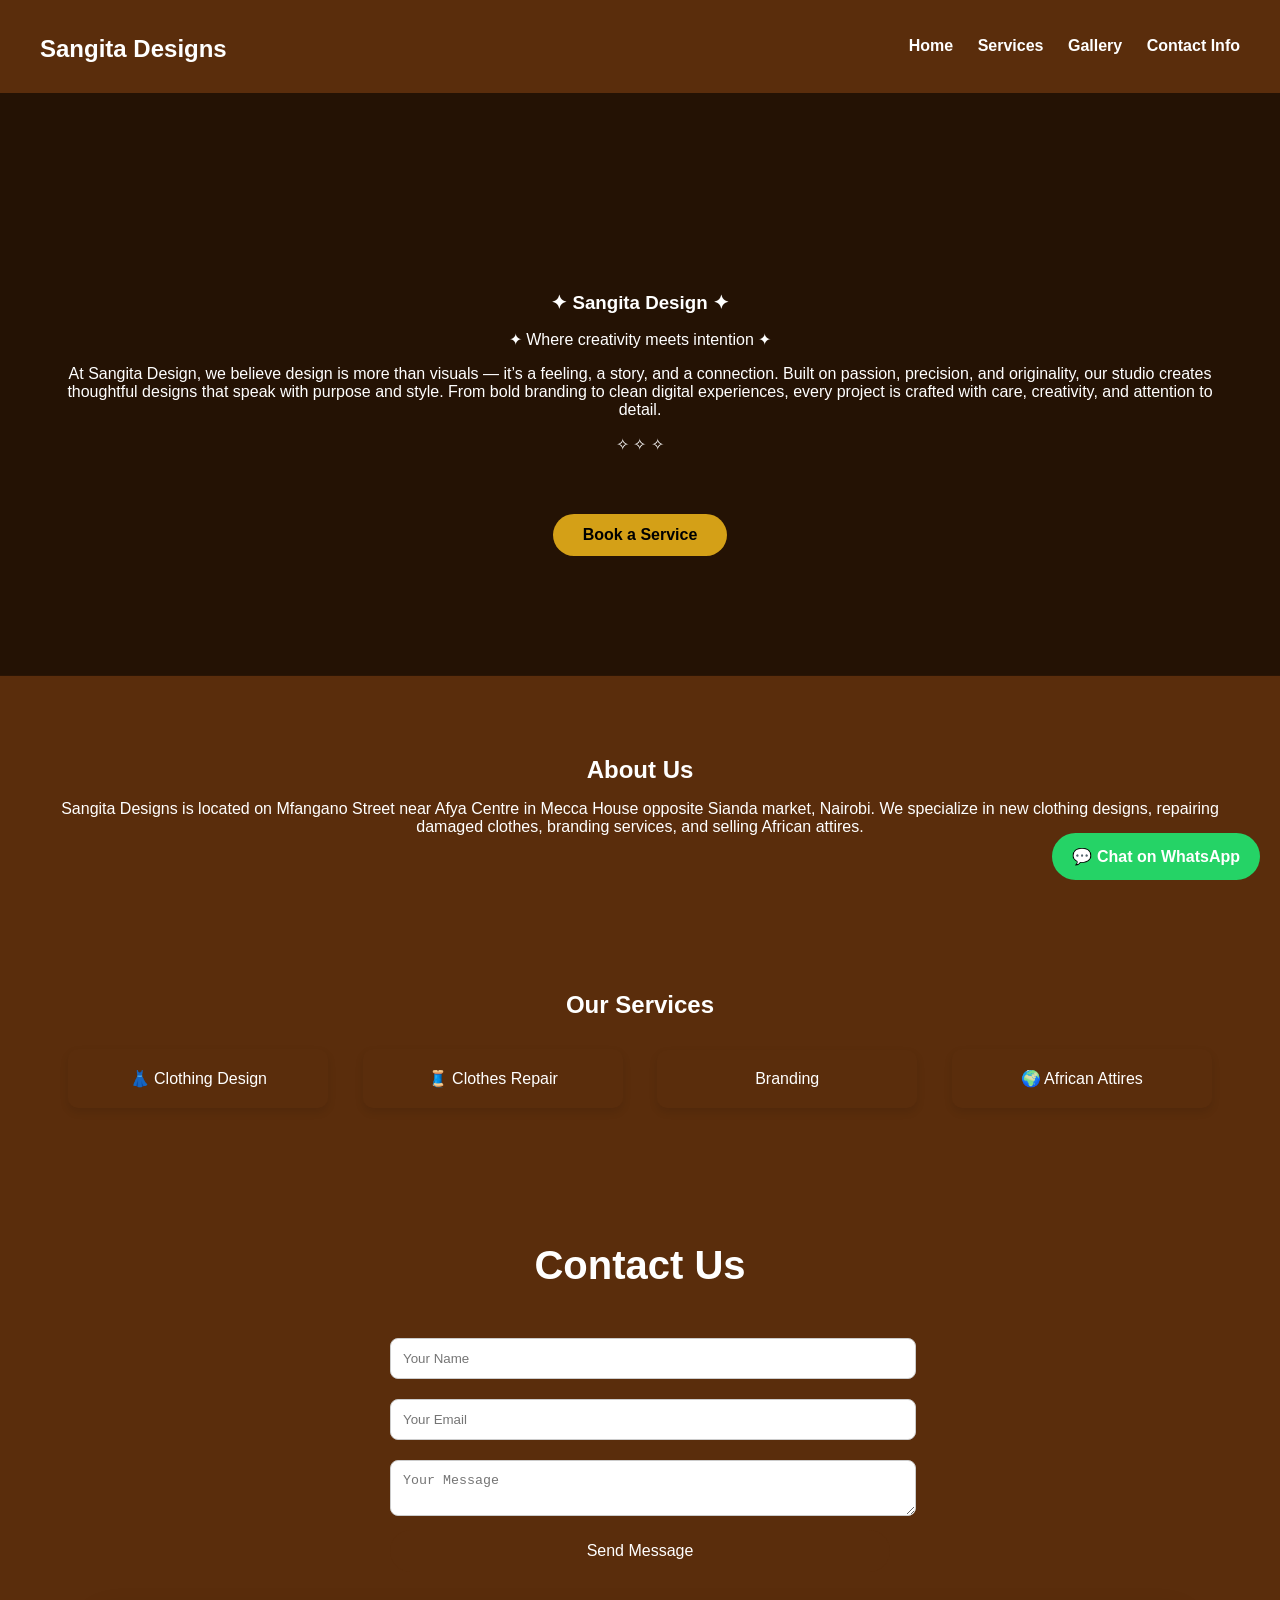
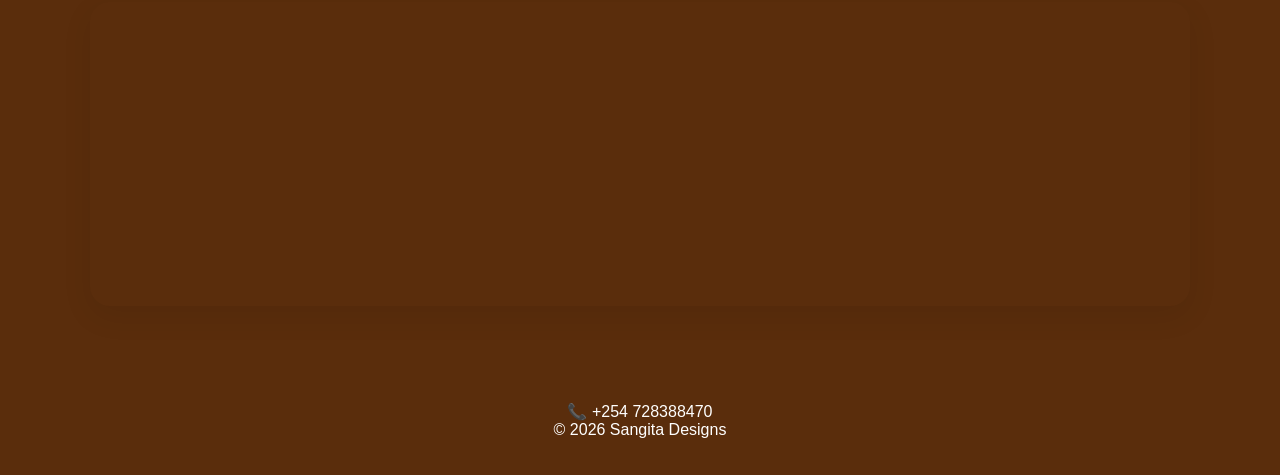
<file: Index.html>
<!DOCTYPE html>
<html lang="en">
<head>
    <meta charset="UTF-8">
    <title>Sangita Designs</title>
    <link rel="stylesheet" href="sangita.css">
    
    
</head>
<body>

<header>
    <h2>Sangita Designs</h2>
    <nav>
        <a href="#home">Home</a>
       <a href="services.html">Services</a>
    <a href="gallery.html">Gallery</a>
    <a href="contact.html">Contact Info</a>
  
    </nav>
</header>

<!-- HERO -->
<section id="home" class="hero fade-in">
  
   <section class="about-sangita">
  <h1>✦ Sangita Design ✦</h1>
  <p class="tagline">✦ Where creativity meets intention ✦</p>

  <p class="about-text">
    At <span>Sangita Design</span>, we believe design is more than visuals — it’s a
    feeling, a story, and a connection. Built on passion, precision, and originality,
    our studio creates thoughtful designs that speak with purpose and style.
    From bold branding to clean digital experiences, every project is crafted
    with care, creativity, and attention to detail.
  </p>

  <div class="divider">✧ ✧ ✧</div>
</section>

    <a href="#contact" class="btn">Book a Service</a>
</section>

<!-- ABOUT -->
<section class="fade-in">
    <h2>About Us</h2>
    <p>
        Sangita Designs is located on Mfangano Street near Afya Centre in Mecca House opposite Sianda market, Nairobi.
        We specialize in new clothing designs, repairing damaged clothes,
        branding services, and selling African attires.
    </p>
</section>

<!-- SERVICES -->
<section id="services" class="fade-in">
    <h2>Our Services</h2>
    <div class="service-box">👗 Clothing Design</div>
    <div class="service-box">🧵 Clothes Repair</div>
    <div class="service-box"> Branding</div>
    <div class="service-box">🌍 African Attires</div>
</section>


<!-- CONTACT -->
<section id="contact" class="contact fade-in">
    <h2>Contact Us</h2>

    <form>
        <input type="text" placeholder="Your Name" required>
        <input type="email" placeholder="Your Email" required>
        <textarea placeholder="Your Message" required></textarea>
        <button type="submit">Send Message</button>
    </form>

    
    <!-- GOOGLE MAP -->
    <div class="map">
        <iframe
            src="https://www.google.com/maps?q=Afya%20Centre%20Nairobi&output=embed"
            width="100%" height="300" style="border:0;" loading="lazy">
        </iframe>
    </div>
</section>

<footer>
    <p>
        📞 +254 728388470 <br>
        &copy; 2026 Sangita Designs
    </p>
</footer>

<!-- WHATSAPP BUTTON -->
<a href="https://wa.me/254728388470" class="whatsapp" target="_blank">
    💬 Chat on WhatsApp
</a>

</body>
</html>
</file>
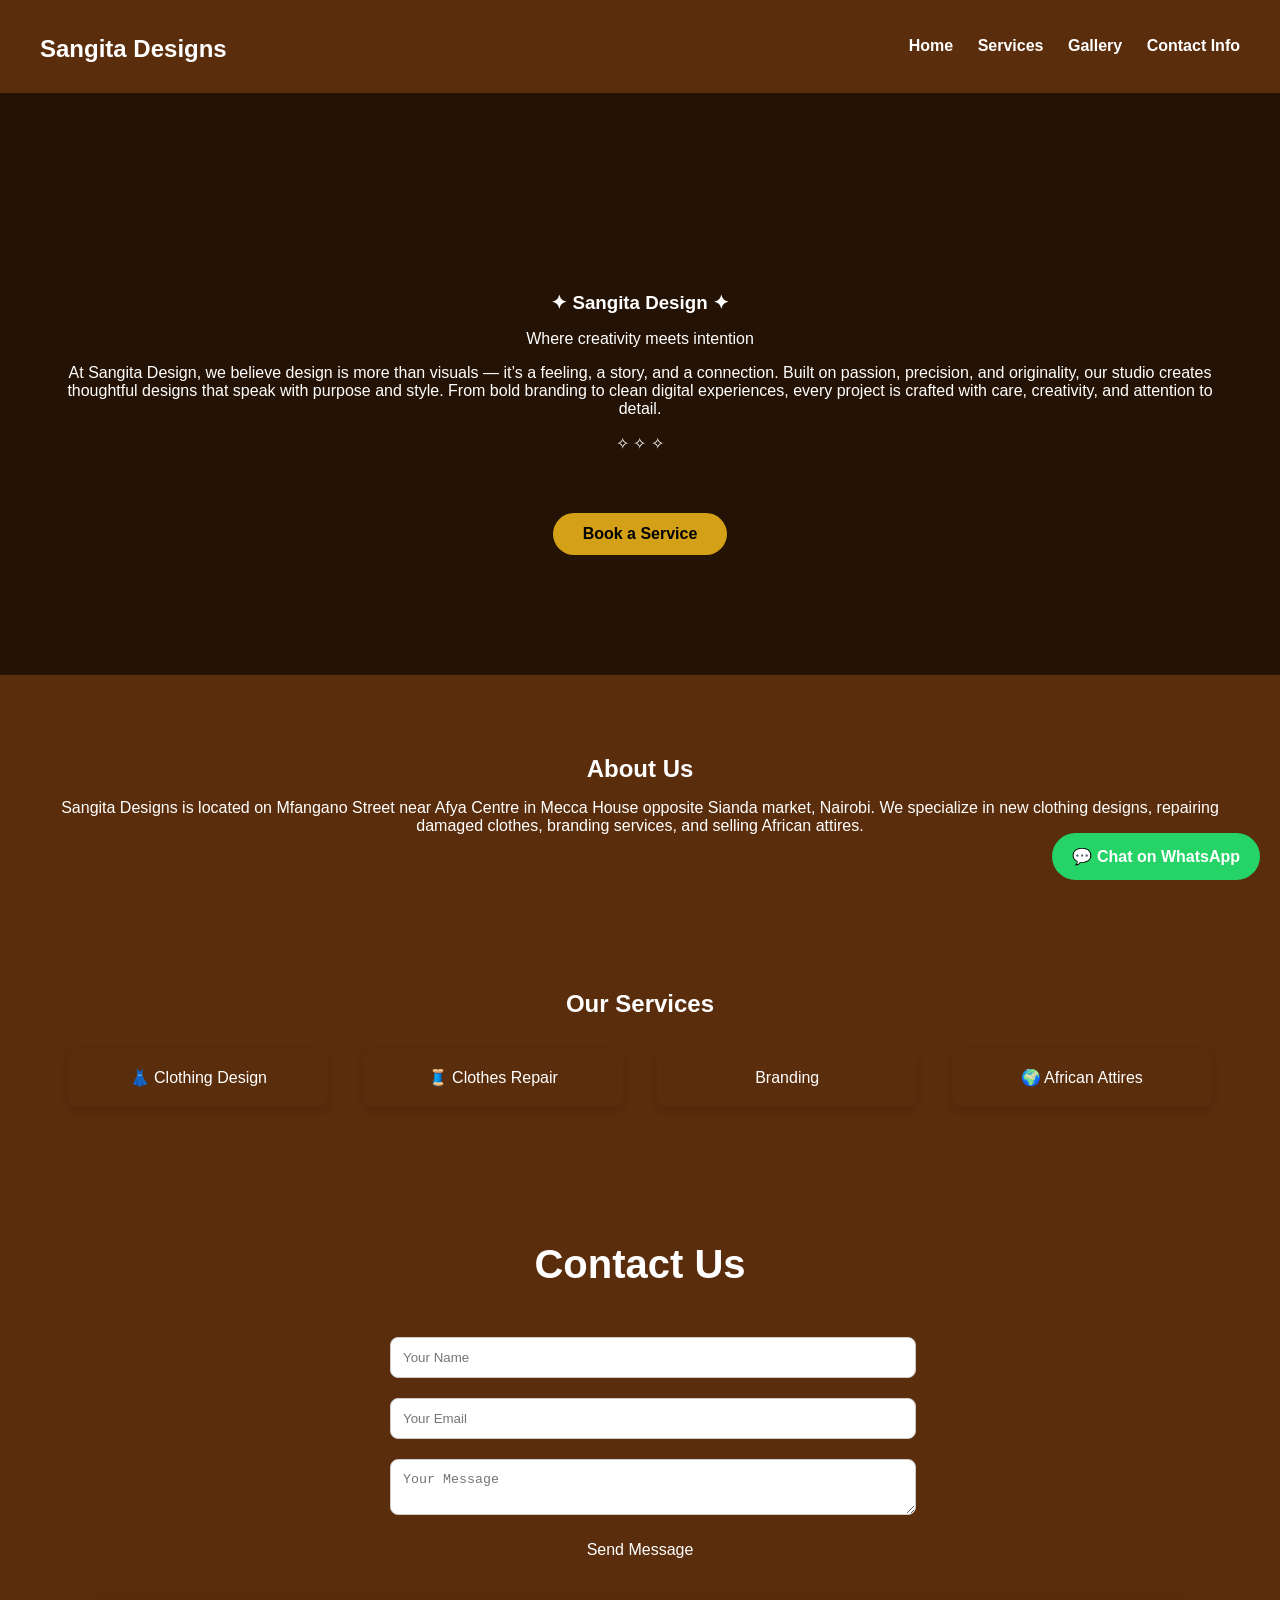
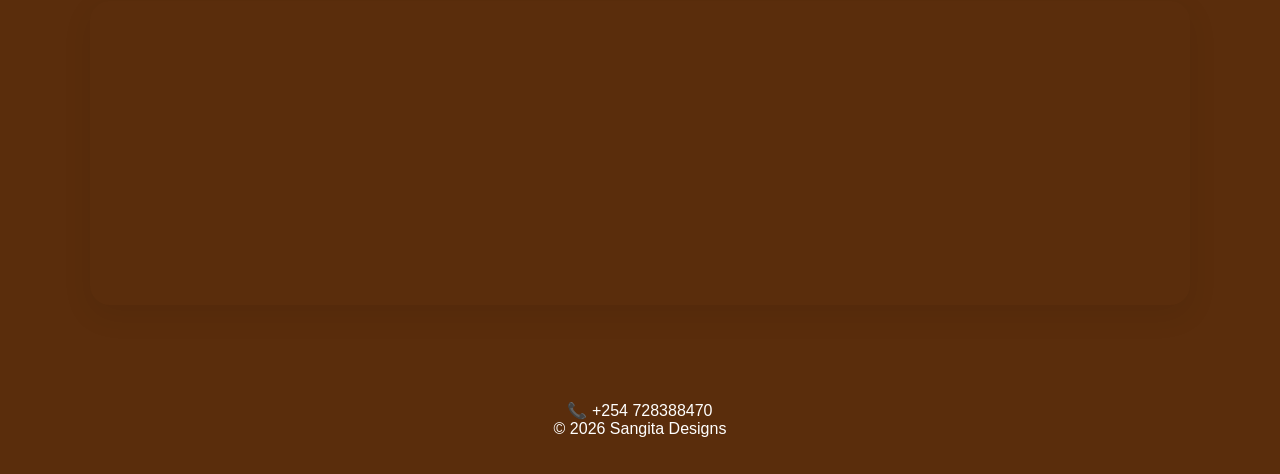
<file: Sangita.html>
<!DOCTYPE html>
<html lang="en">
<head>
    <meta charset="UTF-8">
    <title>Sangita Designs</title>
    <link rel="stylesheet" href="sangita.css">
    
    
</head>
<body>

<header>
    <h2>Sangita Designs</h2>
    <nav>
        <a href="#home">Home</a>
       <a href="services.html">Services</a>
    <a href="gallery.html">Gallery</a>
    <a href="contact.html">Contact Info</a>
  
    </nav>
</header>

<!-- HERO -->
<section id="home" class="hero fade-in">
  
   <section class="about-sangita">
  <h1>✦ Sangita Design ✦</h1>
  <p class="tagline">Where creativity meets intention</p>

  <p class="about-text">
    At <span>Sangita Design</span>, we believe design is more than visuals — it’s a
    feeling, a story, and a connection. Built on passion, precision, and originality,
    our studio creates thoughtful designs that speak with purpose and style.
    From bold branding to clean digital experiences, every project is crafted
    with care, creativity, and attention to detail.
  </p>

  <div class="divider">✧ ✧ ✧</div>
</section>

    <a href="#contact" class="btn">Book a Service</a>
</section>

<!-- ABOUT -->
<section class="fade-in">
    <h2>About Us</h2>
    <p>
        Sangita Designs is located on Mfangano Street near Afya Centre in Mecca House opposite Sianda market, Nairobi.
        We specialize in new clothing designs, repairing damaged clothes,
        branding services, and selling African attires.
    </p>
</section>

<!-- SERVICES -->
<section id="services" class="fade-in">
    <h2>Our Services</h2>
    <div class="service-box">👗 Clothing Design</div>
    <div class="service-box">🧵 Clothes Repair</div>
    <div class="service-box"> Branding</div>
    <div class="service-box">🌍 African Attires</div>
</section>


<!-- CONTACT -->
<section id="contact" class="contact fade-in">
    <h2>Contact Us</h2>

    <form>
        <input type="text" placeholder="Your Name" required>
        <input type="email" placeholder="Your Email" required>
        <textarea placeholder="Your Message" required></textarea>
        <button type="submit">Send Message</button>
    </form>

    
    <!-- GOOGLE MAP -->
    <div class="map">
        <iframe
            src="https://www.google.com/maps?q=Afya%20Centre%20Nairobi&output=embed"
            width="100%" height="300" style="border:0;" loading="lazy">
        </iframe>
    </div>
</section>

<footer>
    <p>
        📞 +254 728388470 <br>
        &copy; 2026 Sangita Designs
    </p>
</footer>

<!-- WHATSAPP BUTTON -->
<a href="https://wa.me/254728388470" class="whatsapp" target="_blank">
    💬 Chat on WhatsApp
</a>

</body>
</html>
</file>
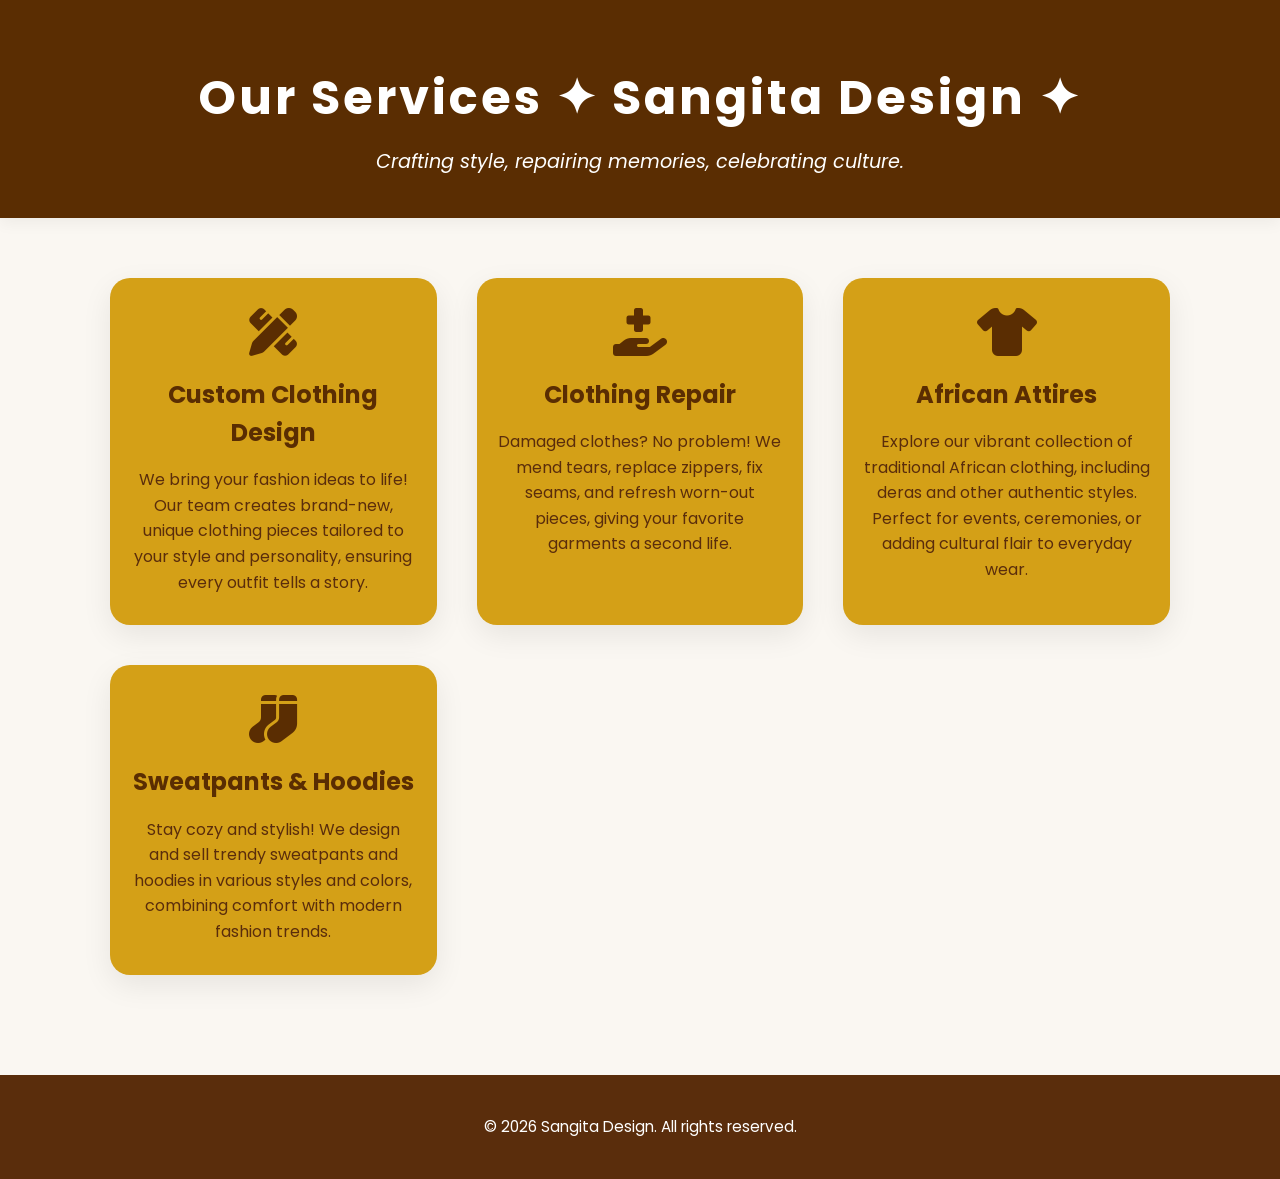
<file: services.html>
<!DOCTYPE html>
<html lang="en">
<head>
  <meta charset="UTF-8">
  <meta name="viewport" content="width=device-width, initial-scale=1.0">
  <title>Sangita Design - Services</title>
  <!-- Google Fonts -->
  <link href="https://fonts.googleapis.com/css2?family=Poppins:wght@400;600;700&display=swap" rel="stylesheet">
  <!-- Font Awesome for Icons -->
  <link rel="stylesheet" href="https://cdnjs.cloudflare.com/ajax/libs/font-awesome/6.4.0/css/all.min.css">
  <style>
    /* General Reset & Font */
    * {
      margin: 0;
      padding: 0;
      box-sizing: border-box;
    }
    body {
      font-family: 'Poppins', sans-serif;
      line-height: 1.6;
      background: #faf7f2;
      color: #333;
    }

    /* Header */
    header {
      text-align: center;
      padding: 60px 20px 40px;
      background: #5a2d02;
      box-shadow: 0 5px 15px rgba(0,0,0,0.05);
    }
    header h1 {
      font-size: 3rem;
      color: white;
      letter-spacing: 3px;
    }
    header p {
      font-size: 1.2rem;
      color: white;
      margin-top: 10px;
      font-style: italic;
    }

    /* Services Section */
    .services {
      max-width: 1100px;
      margin: 0 auto;
      padding: 60px 20px;
      display: grid;
      grid-template-columns: repeat(auto-fit, minmax(280px, 1fr));
      gap: 40px;
    }

    .service-card {
      background: #d4a017;
      border-radius: 20px;
      padding: 30px 20px;
      box-shadow: 0 10px 30px rgba(0,0,0,0.08);
      text-align: center;
      transition: transform 0.3s ease, box-shadow 0.3s ease;
      opacity: 0;
      transform: translateY(40px);
    }

    .service-card.show {
      opacity: 1;
      transform: translateY(0);
    }

    .service-card:hover {
      transform: translateY(-10px);
      box-shadow: 0 15px 40px rgba(0,0,0,0.12);
    }

    .service-card i {
      font-size: 3rem;
      color:#5a2d02;
      margin-bottom: 20px;
    }

    .service-card h2 {
      font-size: 1.5rem;
      color: #5a2d02;
      margin-bottom: 15px;
    }

    .service-card p {
      font-size: 1rem;
      color: #5a2d0c;
      line-height: 1.6;
    }

    /* Footer */
    footer {
      text-align: center;
      padding: 40px 20px;
      background: #5a2d0c;
      color: white;
      margin-top: 40px;
      font-size: 0.95rem;
    }

  </style>
</head>
<body>

  <!-- Header -->
  <header>
    <h1>Our Services ✦ Sangita Design ✦</h1>
    <p>Crafting style, repairing memories, celebrating culture.</p>
  </header>

  <!-- Services Section -->
  <section class="services">
    <div class="service-card">
      <i class="fas fa-pencil-ruler"></i>
      <h2>Custom Clothing Design</h2>
      <p>We bring your fashion ideas to life! Our team creates brand-new, unique clothing pieces tailored to your style and personality, ensuring every outfit tells a story.</p>
    </div>

    <div class="service-card">
      <i class="fas fa-hand-holding-medical"></i>
      <h2>Clothing Repair</h2>
      <p>Damaged clothes? No problem! We mend tears, replace zippers, fix seams, and refresh worn-out pieces, giving your favorite garments a second life.</p>
    </div>

    <div class="service-card">
      <i class="fas fa-tshirt"></i>
      <h2>African Attires</h2>
      <p>Explore our vibrant collection of traditional African clothing, including deras and other authentic styles. Perfect for events, ceremonies, or adding cultural flair to everyday wear.</p>
    </div>

    <div class="service-card">
      <i class="fas fa-socks"></i>
      <h2>Sweatpants & Hoodies</h2>
      <p>Stay cozy and stylish! We design and sell trendy sweatpants and hoodies in various styles and colors, combining comfort with modern fashion trends.</p>
    </div>
  </section>

  <!-- Footer -->
  <footer>
    &copy; 2026 Sangita Design. All rights reserved.
  </footer>

  <!-- Scroll Animation Script -->
  <script>
    const serviceCards = document.querySelectorAll('.service-card');

    const observer = new IntersectionObserver(entries => {
      entries.forEach(entry => {
        if(entry.isIntersecting){
          entry.target.classList.add('show');
        }
      });
    }, { threshold: 0.3 });

    serviceCards.forEach(card => observer.observe(card));
  </script>

</body>
</html>
</file>
<file: sangita.css>
/* GENERAL */
body {
    margin: 0;
    font-family: Arial, Helvetica, sans-serif;
    background-color: #5a2d0c;
    color:white;
}

section {
    padding: 60px 40px;
    text-align: center;
}

h1, h2 {
    margin-bottom: 15px;
}

/* HEADER */
header {
    background-color: #5a2d0c;
    color: white;
    padding: 15px 40px;
    display: flex;
    justify-content: space-between;
    align-items: center;
    position: sticky;
    top: 0;
    z-index: 1000;
}

nav a {
    color: white;
    margin-left: 20px;
    text-decoration: none;
    font-weight: bold;
}

/* HERO */
.hero {
    background: linear-gradient(rgba(0,0,0,0.6), rgba(0,0,0,0.6)),
    url("https://images.unsplash.com/photo-1520975922284-7b958b5a2b6f");
    background-size: cover;
    background-position: center;
    color: white;
    padding: 120px 20px;
}

.btn {
    display: inline-block;
    background: #d4a017;
    color: black;
    padding: 12px 30px;
    border-radius: 25px;
    text-decoration: none;
    font-weight: bold;
}

/* SERVICES */
.service-box {
    background:#5a2d0c;
    color:white;
    padding: 20px;
    margin: 15px;
    display: inline-block;
    width: 220px;
    border-radius: 10px;
    box-shadow: 0 4px 8px rgba(0,0,0,0.1);
}

/* GALLERY */
.gallery-grid {
    display: grid;
    grid-template-columns: repeat(auto-fit, minmax(220px, 1fr));
    gap: 15px;
    margin-top: 30px;
}

.gallery-grid img {
    width: 100%;
    border-radius: 10px;
}

/* CONTACT */
.contact form {
    max-width: 500px;
    margin: auto;
}

input, textarea {
    width: 100%;
    padding: 12px;
    margin: 10px 0;
    border-radius: 8px;
    border: 1px solid #ccc;
}

button {
    width: 100%;
    padding: 12px;
    background-color: #5a2d0c;
    color: white;
    border: none;
    border-radius: 25px;
    font-size: 16px;
}

/* MAP */
.map {
    margin-top: 30px;
    border-radius: 15px;
    overflow: hidden;
}

/* FOOTER */
footer {
    background-color: #5a2d0c;
    color: white;
    text-align: center;
    padding: 20px;
}

/* ANIMATION */
.fade-in {
    opacity: 0;
    transform: translateY(30px);
    animation: fadeIn 1s ease forwards;
}

@keyframes fadeIn {
    to {
        opacity: 1;
        transform: translateY(0);
    }
}

/* WHATSAPP BUTTON */
.whatsapp {
    position: fixed;
    bottom: 20px;
    right: 20px;
    background: #25D366;
    color: white;
    padding: 14px 20px;
    border-radius: 50px;
    text-decoration: none;
    font-weight: bold;
}
/* CONTACT SECTION */
.contact {
    max-width: 1100px;
    margin: 60px auto;
    padding: 0 20px;
    text-align: center;
    
}

.contact h2 {
    font-size: 2.5rem;
    color: white;
    margin-bottom: 40px;
}

/* Container for form + info */
.contact-container {
    display: flex;
    flex-wrap: wrap;
    gap: 40px;
    justify-content: center;
    margin-bottom: 40px;
}

/* Form Styling */
.contact-form {
    flex: 1 1 350px;
    display: flex;
    flex-direction: column;
    gap: 15px;
}

.contact-form input,
.contact-form textarea {
    padding: 12px 15px;
    border-radius: 10px;
    border: 1px solid #ccc;
    font-size: 1rem;
    resize: none;
}

.contact-form button {
    padding: 12px;
    border-radius: 10px;
    border: none;
    background-color: #5a2d0c;
    color: #fff;
    font-size: 1rem;
    cursor: pointer;
    transition: background 0.3s ease;
}

.contact-form button:hover {
    background-color:white;
}

/* Contact Info Styling */
.contact-info {
    flex: 1 1 300px;
    text-align: left;
    font-size: 1rem;
    color:white;
}

.contact-info p {
    margin-bottom: 15px;
}

.contact-info a {
    color: #5a2d0c;
    text-decoration: none;
    font-weight: 600;
}

.contact-info a:hover {
    text-decoration: underline;
}

/* Google Map Styling */
.map {
    margin-top: 30px;
    border-radius: 20px;
    overflow: hidden;
    box-shadow: 0 10px 30px rgba(0,0,0,0.08);
}

/* Responsive */
@media(max-width: 900px) {
    .contact-container {
        flex-direction: column;
        align-items: center;
    }
    .contact-info {
        text-align: center;
    }
}
* FOOTER */
footer {
    background-color: #5a2d0c;
    color: white;
    text-align: center;
    padding: 20px;
}
body {
    margin: 0;
    font-family: Arial, sans-serif;
}

.slider {
    width: 100%;
    height: 400px; /* Desktop height */
    overflow: hidden;
    position: relative;
}

.slides {
    display: flex;
    width: 300%;
    animation: slide 12s infinite;
}

.slide {
    width: 100%;
    position: relative;
}

.slide img {
    width: 100%;
    height: 400px;
    object-fit: cover;
}

/* Caption */
.caption {
    position: absolute;
    bottom: 40px;
    left: 40px;
    background: rgba(0,0,0,0.6);
    color: white;
    padding: 15px 25px;
    font-size: 24px;
    border-radius: 5px;
}

/* Animation */
@keyframes slide {
    0% { margin-left: 0; }
    33% { margin-left: 0; }
    38% { margin-left: -100%; }
    66% { margin-left: -100%; }
    71% { margin-left: -200%; }
    100% { margin-left: -200%; }
}

/* ===================== */
/* 📱 MOBILE ADJUSTMENT */
/* ===================== */
@media (max-width: 768px) {
    .slider {
        height: 100vh; /* Full screen height */
    }

    .slide img {
        height: 100vh;
    }

    .caption {
        font-size: 18px;
        left: 20px;
        bottom: 20px;
        padding: 10px 15px;
    }
}
</file>
